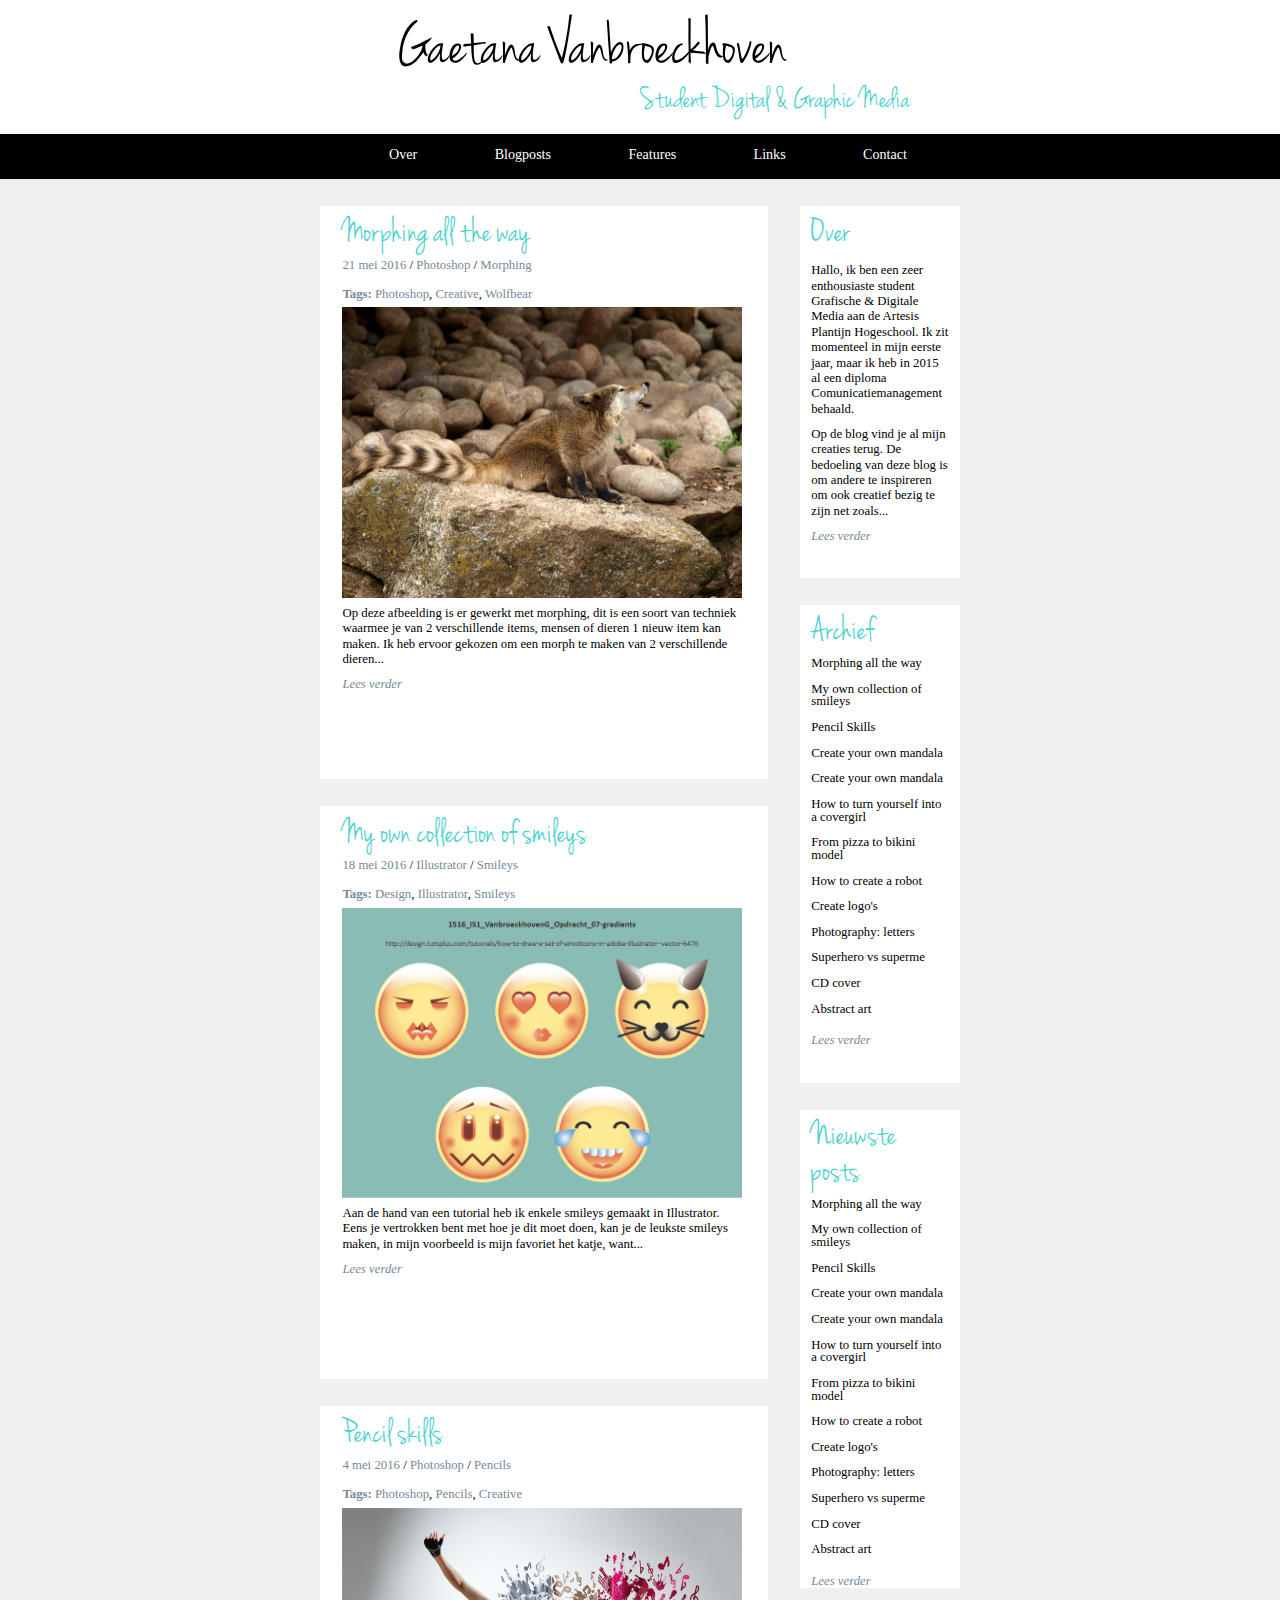
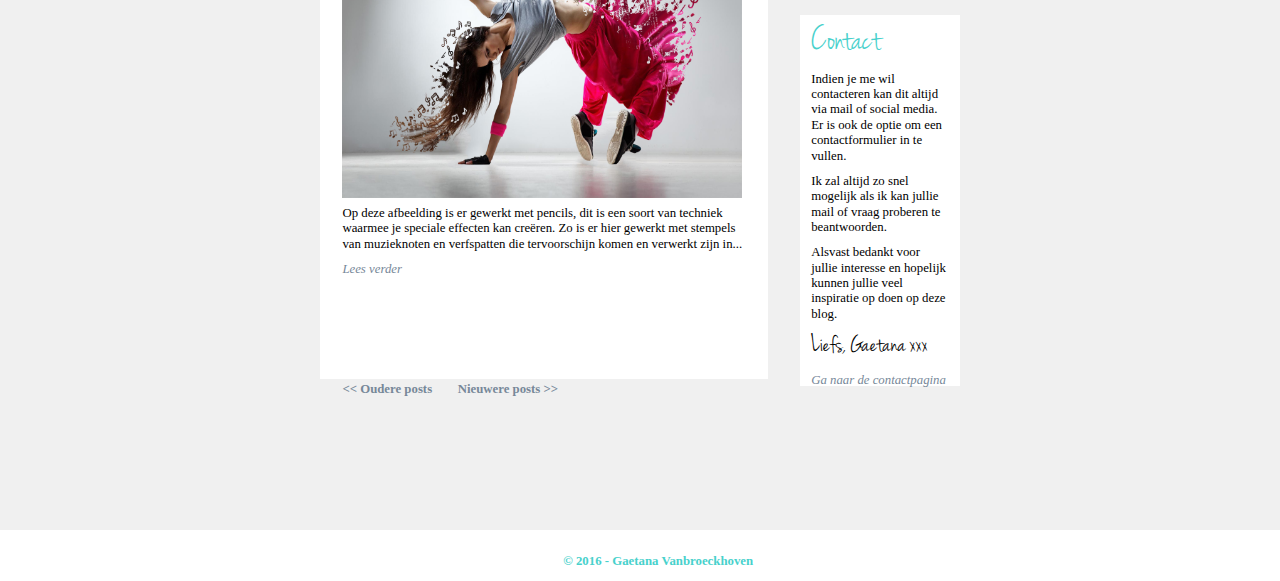
<file: index.html>
<!doctype html>
<html>
	<head>
		<title>Oefening </title>
		<link rel="stylesheet" type="text/css" href="reset.css">
		<link rel="stylesheet" type="text/css" href="oefening.css">
		<meta charset="utf-8">
	</head>
	<body>

		<div class="header">
					<div class="welkom">
						<h1>Gaetana Vanbroeckhoven</h1>
						<h3>Student Digital & Graphic Media</h3>
					</div>

					<div class="nav">
						<nav>
						    <a href="#">Over</a>
						    <a href="#">Blogposts</a>
						    <a href="#">Features</a>
						    <a href="#">Links</a>
								<a href="#">Contact</a>
						</nav>
					</div>
		</div>

		<div class = "frame">
					<div class = "left">
								<div class = "post1">
											<h2><a href="blogpost.html" target="_blank">Morphing all the way</a></h2>
											<h4><a href="#">21 mei 2016</a> / <a href="#">Photoshop</a> / <a href="#">Morphing</a></p></h4>
											<p><span>Tags: </span> <a href="#">Photoshop</a>, <a href="#">Creative</a>, <a href="#">Wolfbear</a></p>
											<img src="morph1.jpg" alt="Morph van een wolf en een neusbeertje">
											<p>Op deze afbeelding is er gewerkt met morphing, dit is een soort van techniek
											waarmee je van 2 verschillende items, mensen of dieren 1 nieuw item kan maken.
											Ik heb ervoor gekozen om een morph te maken van 2 verschillende dieren...</p>
											<p><a href="blogpost.html" target="_blank" class="lv">Lees verder</a></p>
								</div>

								<div class = "post2">
											<h2><a href="blogpost.html" target="_blank">My own collection of smileys</a></h2>
											<h4><a href="#">18 mei 2016</a> / <a href="#">Illustrator</a> / <a href="#">Smileys</a></p></h4>
											<p><span>Tags: </span><a href="#">Design</a>, <a href="#">Illustrator</a>, <a href="#">Smileys</a></p>
											<img src="smiley.jpg" alt="collectie zelfontworpen smileys">
											<p>Aan de hand van een tutorial heb ik enkele smileys gemaakt in Illustrator.
											Eens je vertrokken bent met hoe je dit moet doen, kan je de leukste smileys maken,
											in mijn voorbeeld is mijn favoriet het katje, want...</p>
											<p><a href="blogpost.html" target="_blank" class="lv">Lees verder</a></p>
								</div>

								<div class = "post3">
											<h2><a href="blogpost.html" target="_blank">Pencil skills</a></h2>
											<h4><a href="#">4 mei 2016</a> / <a href="#">Photoshop</a> / <a href="#">Pencils</a></p></h4>
											<p><span>Tags: </span><a href="#">Photoshop</a>, <a href="#">Pencils</a>, <a href="#">Creative</a></p>
											<img src="pencil.jpg" alt="abstracte penseeltechnieken">
											<p>Op deze afbeelding is er gewerkt met pencils, dit is een soort van techniek
											waarmee je speciale effecten kan creëren. Zo is er hier gewerkt met stempels
											van muzieknoten en verfspatten die tervoorschijn komen en verwerkt zijn in...</p>
											<p><a href="blogpost.html" target="_blank" class="lv">Lees verder</a></p>
								</div>

								<p class="archieflinks">  <a href="#"><< Oudere posts</a> <a href="#">Nieuwere posts >></a></p>

					</div>

					<div class = "right">
								<div class = "over">
									<h2><a href="#" target="_blank">Over</a></h2>
									<p>Hallo, ik ben een zeer enthousiaste student Grafische & Digitale Media aan de
									Artesis Plantijn Hogeschool. Ik zit momenteel in mijn eerste jaar, maar ik heb in 2015 al
									 een diploma Comunicatiemanagement behaald.</p>
									<p>Op de blog vind je al mijn  creaties terug. De bedoeling van deze blog
									 is om andere te inspireren om ook creatief bezig te zijn net zoals...</p>
									<p><a href="#" target="_blank" class="lv">Lees verder</a></p>
								</div>

								<div class = "historiek">
									<h2><a href="#" target="_blank">Archief</a></h2>
									<a href="#" target="_blank">Morphing all the way</a><br><br>
									<a href="#" target="_blank">My own collection of smileys</a><br><br>
									<a href="#" target="_blank">Pencil Skills</a><br><br>
									<a href="#" target="_blank">Create your own mandala</a><br><br>
									<a href="#" target="_blank">Create your own mandala</a><br><br>
									<a href="#" target="_blank">How to turn yourself into a covergirl</a><br><br>
									<a href="#" target="_blank">From pizza to bikini model</a><br><br>
									<a href="#" target="_blank">How to create a robot</a><br><br>
									<a href="#" target="_blank">Create logo's</a><br><br>
									<a href="#" target="_blank">Photography: letters</a><br><br>
									<a href="#" target="_blank">Superhero vs superme</a><br><br>
									<a href="#" target="_blank">CD cover</a><br><br>
									<a href="#" target="_blank">Abstract art</a><br><br>
									<p><a href="#" target="_blank" class="lv">Lees verder</a></p>
								</div>

								<div class = "nieuwtjes">
									<h2><a href="#" target="_blank">Nieuwste posts</a></h2>
									<a href="#" target="_blank">Morphing all the way</a><br><br>
									<a href="#" target="_blank">My own collection of smileys</a><br><br>
									<a href="#" target="_blank">Pencil Skills</a><br><br>
									<a href="#" target="_blank">Create your own mandala</a><br><br>
									<a href="#" target="_blank">Create your own mandala</a><br><br>
									<a href="#" target="_blank">How to turn yourself into a covergirl</a><br><br>
									<a href="#" target="_blank">From pizza to bikini model</a><br><br>
									<a href="#" target="_blank">How to create a robot</a><br><br>
									<a href="#" target="_blank">Create logo's</a><br><br>
									<a href="#" target="_blank">Photography: letters</a><br><br>
									<a href="#" target="_blank">Superhero vs superme</a><br><br>
									<a href="#" target="_blank">CD cover</a><br><br>
									<a href="#" target="_blank">Abstract art</a><br><br>
									<p><a href="#" target="_blank" class="lv">Lees verder</a></p>
								</div>

								<div class = "contact">
									<h2><a href="#" target="_blank">Contact</a></h2>
									<p>Indien je me wil contacteren kan dit altijd via mail of social media.
									Er is ook de optie om een contactformulier in te vullen. </p>
									<p>Ik zal altijd zo snel mogelijk als ik kan jullie mail of vraag proberen te beantwoorden.</p>
									<p> Alsvast bedankt voor jullie interesse en hopelijk kunnen jullie veel
										inspiratie op doen op deze blog.</p>
									<p class = "greets">Liefs, Gaetana xxx </p>
									<p><a href="#" target="_blank" class="lv">Ga naar de contactpagina</a></p>
								</div>
					</div>
		</div>

		<div class="footer">
					<br>
					<br>
					&copy; 2016 - Gaetana Vanbroeckhoven
		</div>

		<script src="oefening.js"></script>

	</body>
</html>
</file>
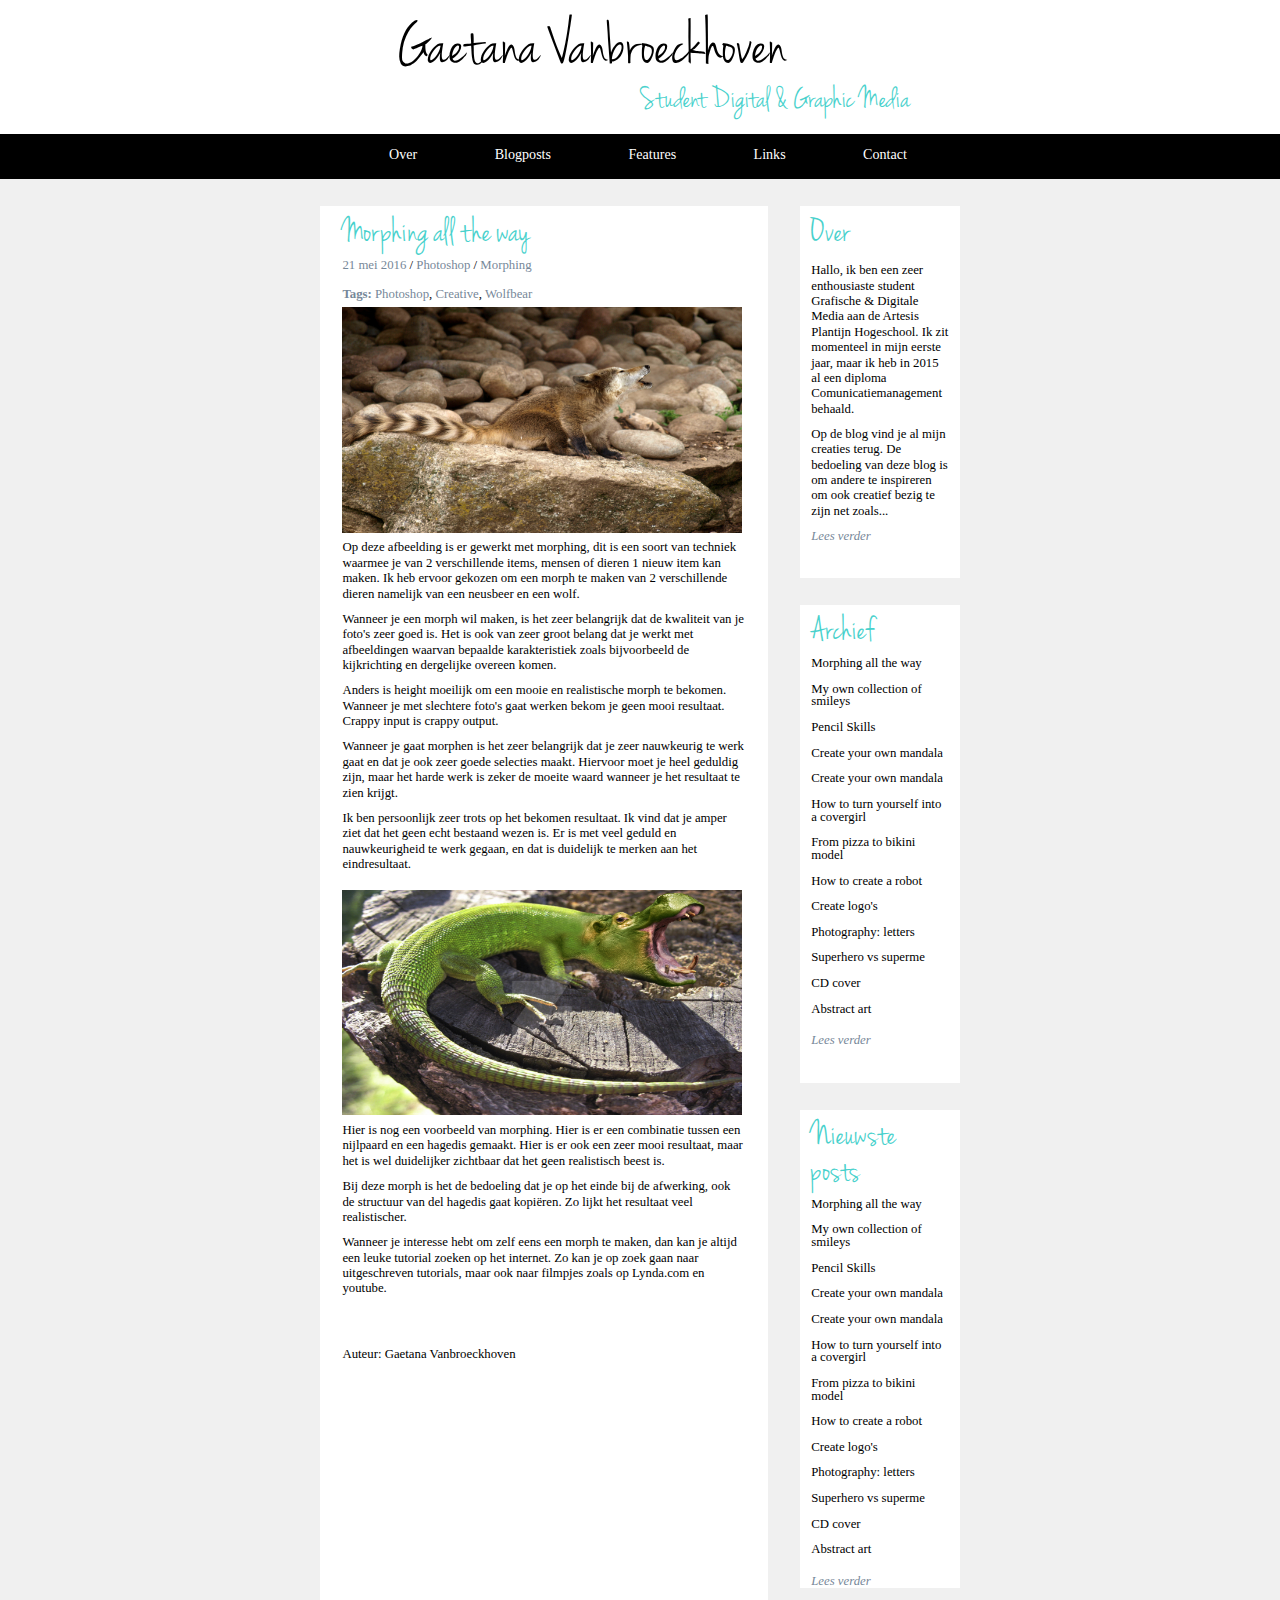
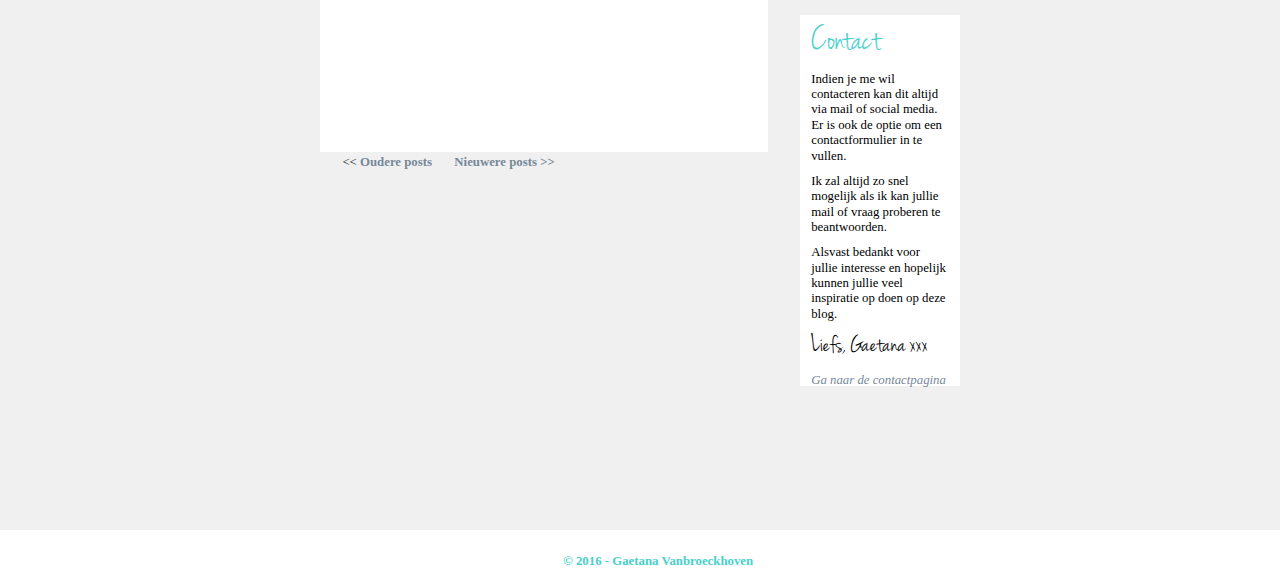
<file: blogpost.html>
<!doctype html>
<html>
	<head>
		<title>Oefening </title>
		<link rel="stylesheet" type="text/css" href="reset.css">
		<link rel="stylesheet" type="text/css" href="blogpost.css">
		<meta charset="utf-8">
	</head>
	<body>

		<div class="header">
					<div class="welkom">
						<h1>Gaetana Vanbroeckhoven</h1>
						<h3>Student Digital & Graphic Media</h3>
					</div>

					<div class="nav">
						<nav>
						    <a href="#">Over</a>
						    <a href="#">Blogposts</a>
						    <a href="#">Features</a>
						    <a href="#">Links</a>
								<a href="#">Contact</a>
						</nav>
					</div>
		</div>

		<div class = "frame">
					<div class = "left">
								<div class = "post1">

											<h2><a href="blogpost.html" target="_blank">Morphing all the way</a></h2>
											<h4><a href="#">21 mei 2016</a> / <a href="#">Photoshop</a> / <a href="#">Morphing</a></p></h4>
											<p><span>Tags: </span> <a href="#">Photoshop</a>, <a href="#">Creative</a>, <a href="#">Wolfbear</a></p>
											<img src="morph1.jpg" alt="Morph van een wolf en een neusbeertje">
											<p>Op deze afbeelding is er gewerkt met morphing, dit is een soort van techniek
											waarmee je van 2 verschillende items, mensen of dieren 1 nieuw item kan maken.
											Ik heb ervoor gekozen om een morph te maken van 2 verschillende dieren namelijk
										  van een neusbeer en een wolf.</p>

											<p>Wanneer je een morph wil maken, is het zeer belangrijk dat de kwaliteit van je
											foto's zeer goed is. Het is ook van zeer groot belang dat je werkt met afbeeldingen
										  waarvan bepaalde karakteristiek zoals bijvoorbeeld de kijkrichting en dergelijke overeen komen. </p>

											<p>Anders is height
										  moeilijk om een mooie en realistische morph te bekomen. Wanneer je met slechtere foto's gaat werken
										  bekom je geen mooi resultaat. Crappy input is crappy output. </p>

											<p>Wanneer je gaat morphen is het zeer belangrijk dat je zeer nauwkeurig te werk gaat
											en dat je ook zeer goede selecties maakt. Hiervoor moet je heel geduldig zijn, maar het harde werk
										  is zeker de moeite waard wanneer je het resultaat te zien krijgt. </p>

											<p>Ik ben persoonlijk zeer trots op het bekomen resultaat. Ik vind dat je amper
											ziet dat het geen echt bestaand wezen is. Er is met veel geduld en nauwkeurigheid te werk
										  gegaan, en dat is duidelijk te merken aan het eindresultaat. </p><br>

											<img src="morph2.jpg" alt="Morph van een wolf en een neusbeertje">
											<p>Hier is nog een voorbeeld van morphing. Hier is er een combinatie tussen een nijlpaard en
											een hagedis gemaakt. Hier is er ook een zeer mooi resultaat, maar het is wel duidelijker zichtbaar
										  dat het geen realistisch beest is. </p>

											<p>Bij deze morph is het de bedoeling dat je op het einde bij de afwerking, ook de structuur van del
											hagedis gaat kopiëren. Zo lijkt het resultaat veel realistischer.</p>

											<p>Wanneer je interesse hebt om zelf eens een morph te maken, dan kan je altijd een leuke tutorial zoeken
											op het internet. Zo kan je op zoek gaan naar uitgeschreven tutorials, maar ook naar filmpjes zoals op
										  Lynda.com en youtube. </p>


											<p class="auteur">Auteur: Gaetana Vanbroeckhoven</p>

								</div>

								<p class="archieflinks"> << <a href="#">Oudere posts</a><a href="#">Nieuwere posts >></a></p>

					</div>

					<div class = "right">
								<div class = "over">
									<h2><a href="#" target="_blank">Over</a></h2>
									<p>Hallo, ik ben een zeer enthousiaste student Grafische & Digitale Media aan de
									Artesis Plantijn Hogeschool. Ik zit momenteel in mijn eerste jaar, maar ik heb in 2015 al
								   een diploma Comunicatiemanagement behaald.</p>
									<p>Op de blog vind je al mijn  creaties terug. De bedoeling van deze blog
 									 is om andere te inspireren om ook creatief bezig te zijn net zoals...</p>
									<p><a href="#" target="_blank" class="lv">Lees verder</a></p>
								</div>
								<div class = "historiek">
									<h2><a href="#" target="_blank">Archief</a></h2>
									<a href="#" target="_blank">Morphing all the way</a><br><br>
									<a href="#" target="_blank">My own collection of smileys</a><br><br>
									<a href="#" target="_blank">Pencil Skills</a><br><br>
									<a href="#" target="_blank">Create your own mandala</a><br><br>
									<a href="#" target="_blank">Create your own mandala</a><br><br>
									<a href="#" target="_blank">How to turn yourself into a covergirl</a><br><br>
									<a href="#" target="_blank">From pizza to bikini model</a><br><br>
									<a href="#" target="_blank">How to create a robot</a><br><br>
									<a href="#" target="_blank">Create logo's</a><br><br>
									<a href="#" target="_blank">Photography: letters</a><br><br>
									<a href="#" target="_blank">Superhero vs superme</a><br><br>
									<a href="#" target="_blank">CD cover</a><br><br>
									<a href="#" target="_blank">Abstract art</a><br><br>

									<p><a href="#" target="_blank" class="lv">Lees verder</a></p>
								</div>
								<div class = "nieuwtjes">
									<h2><a href="#" target="_blank">Nieuwste posts</a></h2>
									<a href="#" target="_blank">Morphing all the way</a><br><br>
									<a href="#" target="_blank">My own collection of smileys</a><br><br>
									<a href="#" target="_blank">Pencil Skills</a><br><br>
									<a href="#" target="_blank">Create your own mandala</a><br><br>
									<a href="#" target="_blank">Create your own mandala</a><br><br>
									<a href="#" target="_blank">How to turn yourself into a covergirl</a><br><br>
									<a href="#" target="_blank">From pizza to bikini model</a><br><br>
									<a href="#" target="_blank">How to create a robot</a><br><br>
									<a href="#" target="_blank">Create logo's</a><br><br>
									<a href="#" target="_blank">Photography: letters</a><br><br>
									<a href="#" target="_blank">Superhero vs superme</a><br><br>
									<a href="#" target="_blank">CD cover</a><br><br>
									<a href="#" target="_blank">Abstract art</a><br><br>
									<p><a href="#" target="_blank" class="lv">Lees verder</a></p>
								</div>
								<div class = "contact">
									<h2><a href="#" target="_blank">Contact</a></h2>
									<p>Indien je me wil contacteren kan dit altijd via mail of social media.
									Er is ook de optie om een contactformulier in te vullen. </p>

									<p>Ik zal altijd zo snel mogelijk als ik kan jullie mail of vraag proberen te beantwoorden.</p>

									<p> Alsvast bedankt voor jullie interesse en hopelijk kunnen jullie veel
										inspiratie op doen op deze blog.</p>
									<p class = "greets">Liefs, Gaetana xxx </p>

									<p><a href="#" target="_blank" class="lv">Ga naar de contactpagina</a></p>

								</div>
					</div>
		</div>

		<div class="footer">
					<br>
					<br>
						&copy; 2016 - Gaetana Vanbroeckhoven
		</div>

		<script src="oefening.js"></script>

	</body>
</html>
</file>
<file: oefening.css>
@font-face {
    font-family: "Jenna Sue";
    src: url("JennaSue.ttf");
}

body{
  width: 100%;
  background-color:#F0F0F0;
  color: black;
  margin:0px auto 0px auto;
  font-family: "Century Gothic";
  font-size: 90%;
}

/*header &  navigatie*/
.header{
  width: 100%;
  height: 14em;;
  background-color: white;
  margin-bottom: 2%;
}

.welkom{
  width: 100%;
  height: 75%;
  background-color: white;
}

h1{
  padding-top: 1.5%;
  margin-left: 31%;
  font-size: 520%;
  font-family: "Jenna Sue";
}

h3{
  padding-top: -2%;
  margin-left: 50%;
  font-size: 250%;
  font-family: "Jenna Sue";
  color: mediumturquoise;
}

.nav{
  width: 100%;
  height: 25%;
  background-color: black;
}

nav{
  margin-left: 27.5%;
  padding-top: 1%;
}

nav > a{
  padding: 4%;
  margin-top: 10%;
  color: white;
  font-size: 110%;
}

nav > a:hover{
  color: mediumturquoise;
}



/*frame*/
.frame{
  margin:-2% auto 2% auto;
  width: 50%;
  height: 1950px;
}

/*linkerdeel*/
.left{
  width: 70%;
  height: 100%;
  float: left;
  background-color: #F0F0F0;
  margin-bottom: 2%;
}

.post1, .post2, .post3{
  width: 90%;
  height: 27.1%;
  background-color: white;
  margin: 6% auto 6% 0%;
  padding: 5%;
}

.post1 > h2, .post2 >h2 , .post3 > h2{
    margin-top: -20px;
}

span{
  font-weight: bold;
  color: lightslategrey;
}

img{
  width: 99%;
  height: 72%;
  background-size: cover;
}

/*rechterdeel*/
.right{
  width: 25%;
  height: 100%;
  float: right;
  background-color: #F0F0F0;
  margin-bottom: 2%;
}

.over, .historiek, .nieuwtjes, .contact{
  width: 86%;
  height: 25%;
  background-color: white;
  margin: 17% auto 17% auto;
  padding: 7%;
}

.over, .contact{
  height: 17.9%;
}

.historiek, .nieuwtjes{
  height: 23.35%;
}

.greets{
  font-family: "Jenna Sue";
  font-size: 200%;
}

/*footer*/

.footer{
  width: 56%;
  height: 4em;
  background-color: white;
  margin:-1.95% auto 0% auto;
  padding-left: 44%;
  color: mediumturquoise;
  font-weight: bold;
}


/*opmaak teksten*/
a{
  text-decoration: none;
  color:black;
}

h2 {
  padding-bottom: 5px;
  font-family: "Jenna Sue";
  font-size: 280%;
}

p > a, h4 > a, .lv{
  color: lightslategrey;
}

.lv{
  font-style: italic;
}

.lv:hover, .archieflinks > a:hover{
  font-weight: bold;
  color: mediumturquoise;
}

p{
  padding-bottom: 5px;
  padding-top: 5px;
  line-height: 120%;
}

.archieflinks{
  position: relative;
  top: -1.5%;
  left: 5%;
}

.archieflinks > a{
  font-weight: bold;
  padding-right: 5%;
}

.nieuwtjes > a:hover, .historiek > a:hover, h2 > a, h4 > a:hover, p > a:hover{
  color: mediumturquoise;
}

@media (max-width: 1600px){
  body{
    font-size: 80%;
  }
  img{
    height: 65%;
  }
}

@media (max-width: 1300px){
  img{
    height: 55%;
  }

  .post1 > h2, .post2 >h2 , .post3 > h2{
      margin-top: -10px;
  }
}

@media (max-width: 800px){

  body{
    font-size: 62%;
  }

  img{
    height: 30%;
  }

  .post1 > h2, .post2 >h2 , .post3 > h2{
      margin-top: -8px;
  }
}
</file>
<file: blogpost.css>
@font-face {
    font-family: "Jenna Sue";
    src: url("JennaSue.ttf");
}

body{
  width: 100%;
  background-color:#F0F0F0;
  color: black;
  margin:0px auto 0px auto;
  font-family: "Century Gothic";
  font-size: 90%;
}

/*header &  navigatie*/
.header{
  width: 100%;
  height: 14em;;
  background-color: white;
  margin-bottom: 2%;
}

.welkom{
  width: 100%;
  height: 75%;
  background-color: white;
}

h1{
  padding-top: 1.5%;
  margin-left: 31%;
  font-size: 520%;
  font-family: "Jenna Sue";
}

h3{
  padding-top: -2%;
  margin-left: 50%;
  font-size: 250%;
  font-family: "Jenna Sue";
  color: mediumturquoise;
}

.nav{
  width: 100%;
  height: 25%;
  background-color: black;
}

nav{
  margin-left: 27.5%;
  padding-top: 1%;
}

nav > a{
  padding: 4%;
  margin-top: 10%;
  color: white;
  font-size: 110%;
}

nav > a:hover{
  color: mediumturquoise;
}

/*frame*/
.frame{
  margin:-2% auto 2% auto;
  width: 50%;
  height: 1950px;
}

/*linkerdeel*/
.left{
  width: 70%;
  height: 100%;
  float: left;
  background-color: #F0F0F0;
  margin-bottom: 2%;
}

.post1{
  width: 90%;
  height: 77%;
  background-color: white;
  margin: 6% auto 6% 0%;
  padding: 5%;
}

.post1 > h2{
    margin-top: -20px;
}

span{
  font-weight: bold;
  color: lightslategrey;
}

img{
  width: 99%;
  height: 25%;

}

.auteur{
  margin-top: 10%;
}

/*rechterdeel*/
.right{
  width: 25%;
  height: 100%;
  float: right;
  background-color: #F0F0F0;
  margin-bottom: 2%;
}

.over, .historiek, .nieuwtjes, .contact{
  width: 86%;
  height: 25%;
  background-color: white;
  margin: 17% auto 17% auto;
  padding: 7%;
}

.over, .contact{
  height: 17.9%;
}

.historiek, .nieuwtjes{
  height: 23.35%;
}

.greets{
  font-family: "Jenna Sue";
  font-size: 200%;
}

/*footer*/

.footer{
  width: 56%;
  height: 4em;
  background-color: white;
  margin:-1.95% auto 0% auto;
  padding-left: 44%;
  color: mediumturquoise;
  font-weight: bold;
}


/*opmaak teksten*/
a{
  text-decoration: none;
  color:black;
}

h2 {
  padding-bottom: 5px;
  font-family: "Jenna Sue";
  font-size: 280%;
}

p > a, h4 > a, .lv{
  color: lightslategrey;
}

.lv{
  font-style: italic;
}

.lv:hover, .archieflinks > a:hover{
  font-weight: bold;
  color: mediumturquoise;
}

p{
  padding-bottom: 5px;
  padding-top: 5px;
  line-height: 120%;
}

.archieflinks{
  position: relative;
  top: -1.5%;
  left: 5%;
}

.archieflinks > a{
  font-weight: bold;
  padding-right: 5%;
}

.nieuwtjes > a:hover, .historiek > a:hover, h2 > a, h4 > a:hover, p > a:hover{
  color: mediumturquoise;
}

@media (max-width: 1600px){
  body{
    font-size: 80%;
  }
  img{
    height: 20%;
  }
}

@media (max-width: 1300px){
  img{
    height: 15%;
  }

  .post1 > h2{
      margin-top: -10px;
  }
}

@media (max-width: 800px){

  body{
    font-size: 62%;
  }

  img{
    height: 10%;
  }

  .post1 > h2{
      margin-top: -8px;
  }
}
</file>
